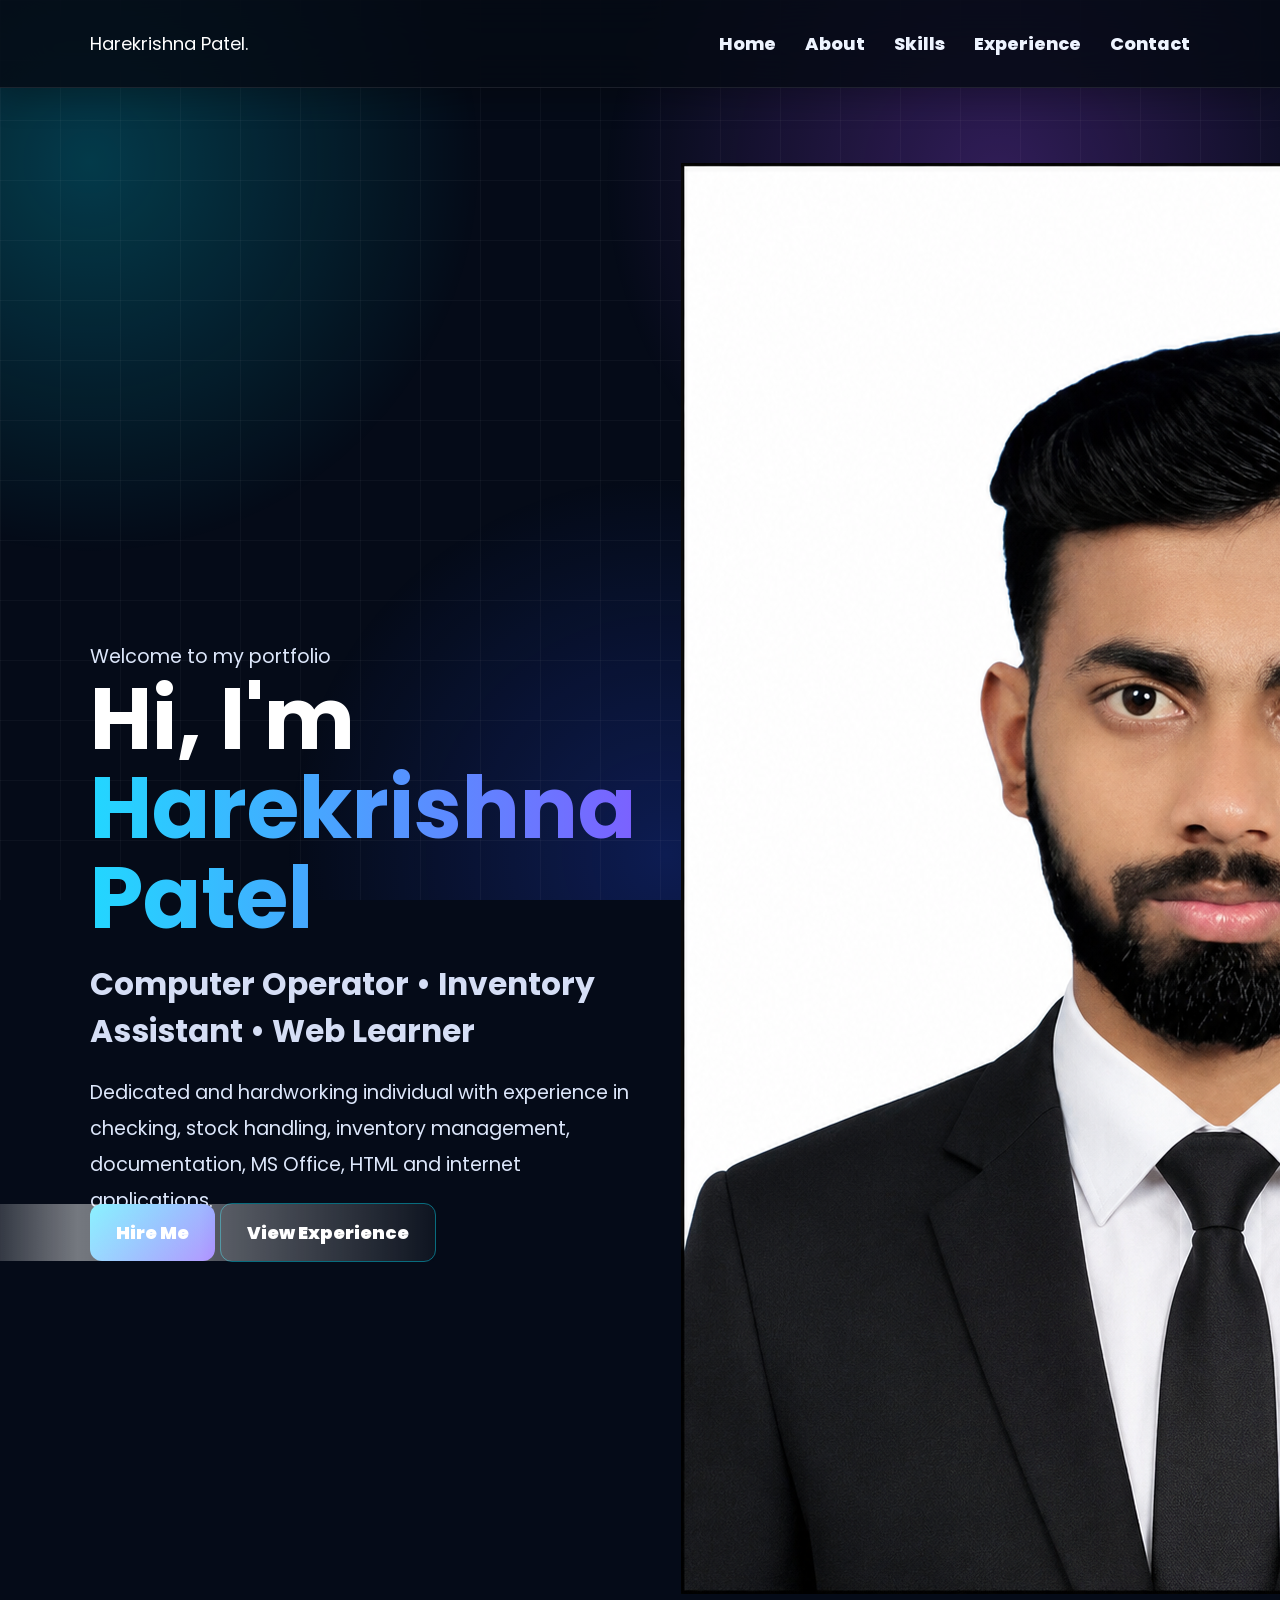
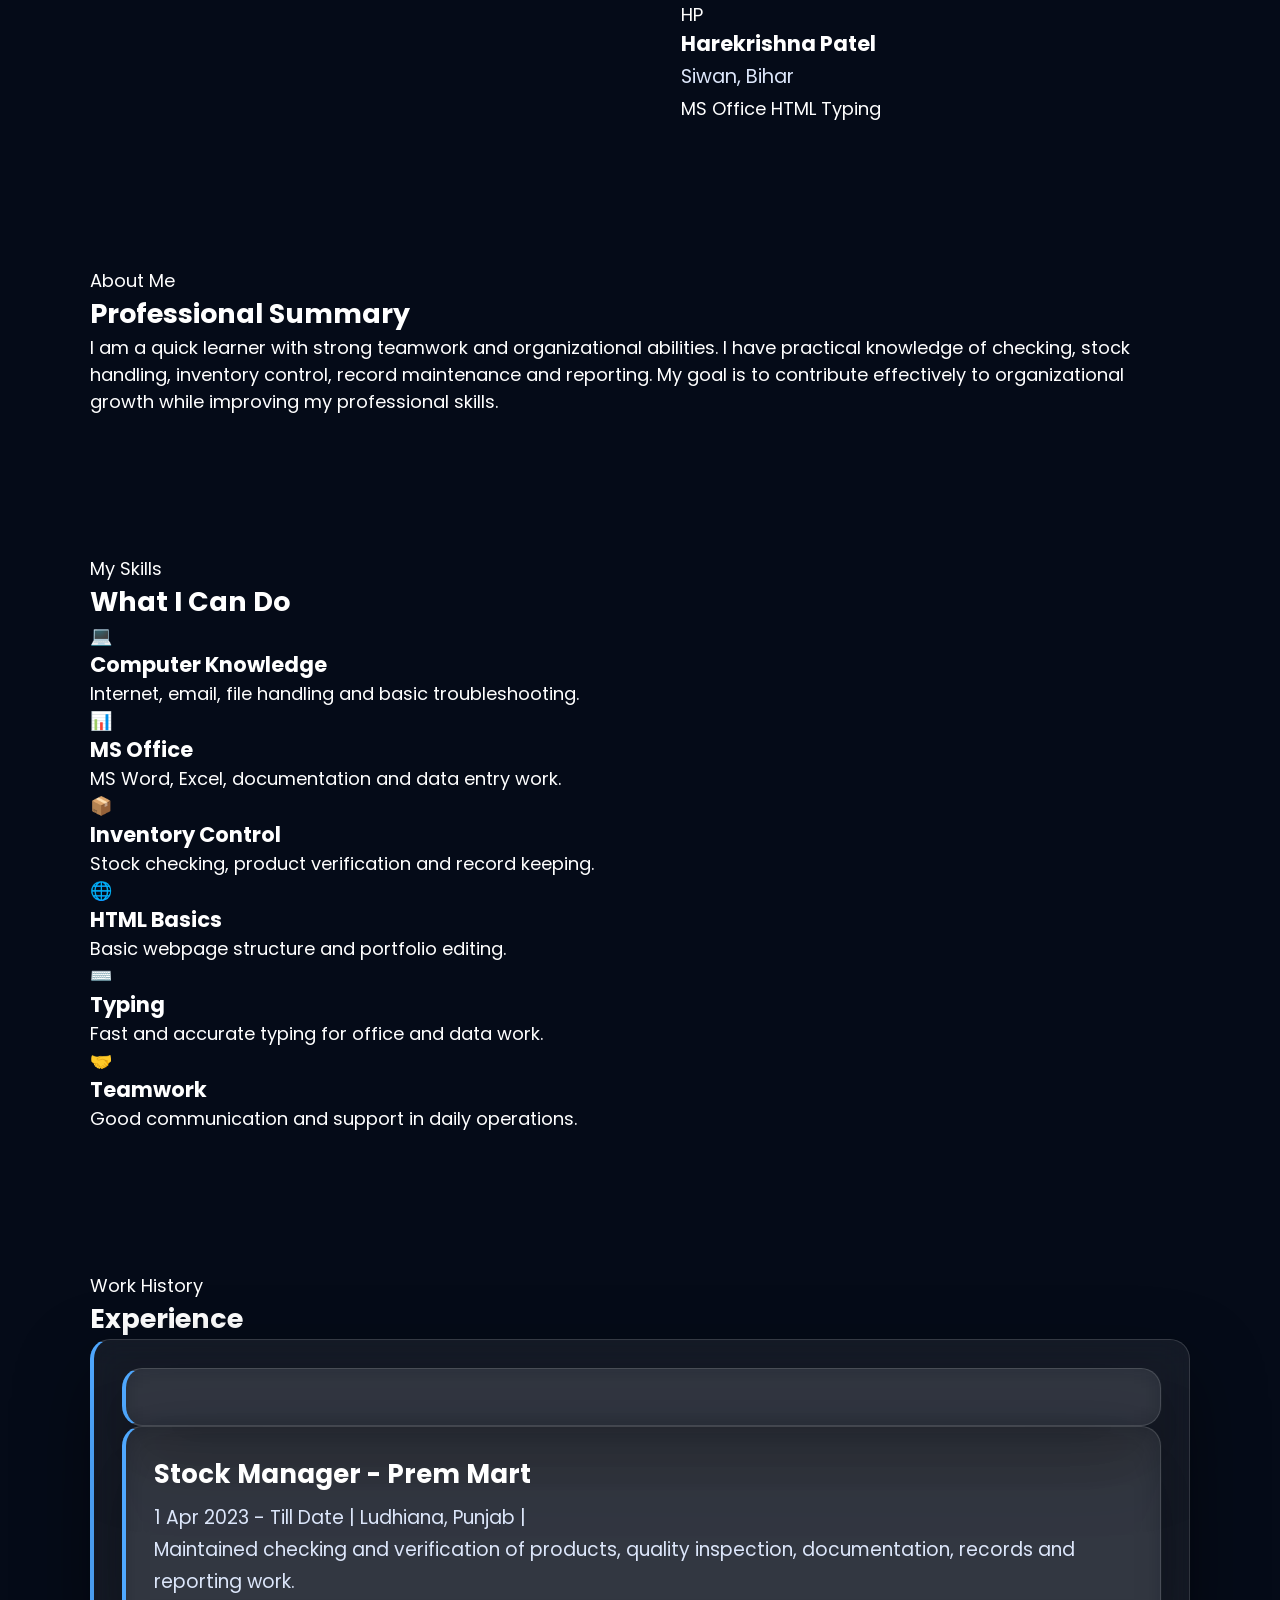
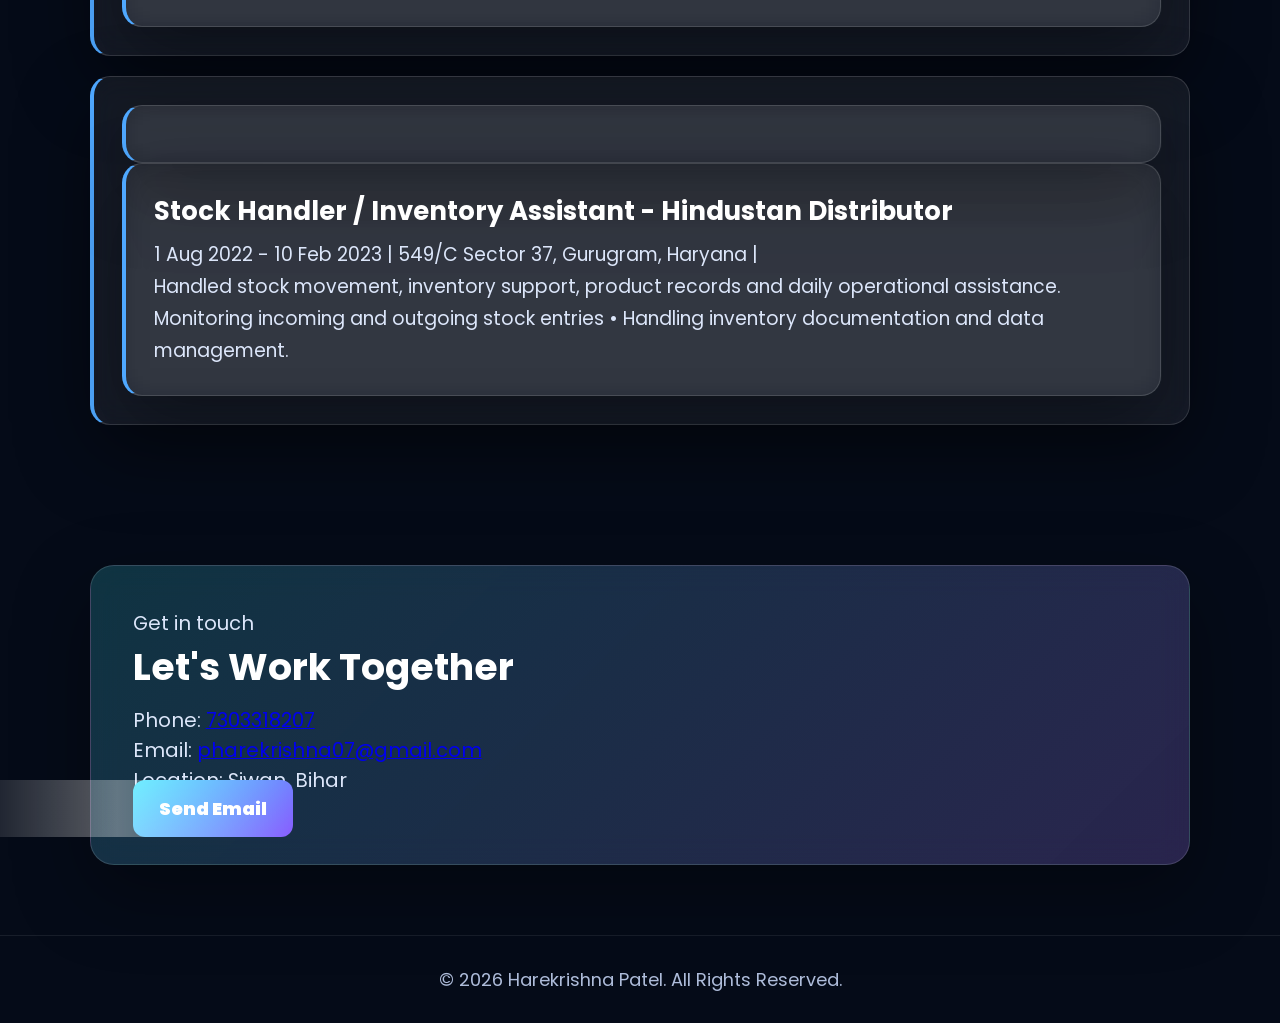
<file: index_0009.html>
<!DOCTYPE html>
<html lang="en">
<head>
  <meta charset="UTF-8" />
  <meta name="viewport" content="width=device-width, initial-scale=1.0" />
  <title>Harekrishna Patel | Portfolio</title>
  <link rel="stylesheet" href="style.css" />
  <link rel="preconnect" href="https://fonts.googleapis.com">
  <link rel="preconnect" href="https://fonts.gstatic.com" crossorigin>
  <link href="https://fonts.googleapis.com/css2?family=Poppins:wght@400;500;600;700;800&display=swap" rel="stylesheet">
</head>
<body>
  <header class="navbar">
    <div class="logo">Harekrishna Patel<span>.</span></div>
    <nav>
      <a href="#home">Home</a>
      <a href="#about">About</a>
      <a href="#skills">Skills</a>
      <a href="#experience">Experience</a>
      <a href="#contact">Contact</a>
    </nav>
  </header>

  <section id="home" class="hero">
    <div class="hero-text">
      <p class="tag">Welcome to my portfolio</p>
      <h1>Hi, I'm <span>Harekrishna Patel</span></h1>
      <h2>Computer Operator • Inventory Assistant • Web Learner</h2>
      <p class="desc">
        Dedicated and hardworking individual with experience in checking, stock handling,
        inventory management, documentation, MS Office, HTML and internet applications.
      </p>
      <div class="buttons">
        <a class="btn primary" href="#contact">Hire Me</a>
        <a class="btn secondary" href="#experience">View Experience</a>
      </div>
    </div>

    <div class="hero-card">
      <div class="photo-wrap">
        <img src="profile.jpg" alt="Profile Photo" onerror="this.style.display='none'; document.querySelector('.photo-placeholder').style.display='grid';" />
        <div class="photo-placeholder">HP</div>
      </div>
      <h3>Harekrishna Patel</h3>
      <p>Siwan, Bihar</p>
      <div class="mini-info">
        <span>MS Office</span>
        <span>HTML</span>
        <span>Typing</span>
      </div>
    </div>
  </section>

  <section id="about" class="section about">
    <div class="section-title">
      <p>About Me</p>
      <h2>Professional Summary</h2>
    </div>
    <div class="about-box">
      <p>
        I am a quick learner with strong teamwork and organizational abilities. I have practical
        knowledge of checking, stock handling, inventory control, record maintenance and reporting.
        My goal is to contribute effectively to organizational growth while improving my professional skills.
      </p>
    </div>
  </section>

  <section id="skills" class="section">
    <div class="section-title">
      <p>My Skills</p>
      <h2>What I Can Do</h2>
    </div>
    <div class="grid skills-grid">
      <div class="card"><span>💻</span><h3>Computer Knowledge</h3><p>Internet, email, file handling and basic troubleshooting.</p></div>
      <div class="card"><span>📊</span><h3>MS Office</h3><p>MS Word, Excel, documentation and data entry work.</p></div>
      <div class="card"><span>📦</span><h3>Inventory Control</h3><p>Stock checking, product verification and record keeping.</p></div>
      <div class="card"><span>🌐</span><h3>HTML Basics</h3><p>Basic webpage structure and portfolio editing.</p></div>
      <div class="card"><span>⌨️</span><h3>Typing</h3><p>Fast and accurate typing for office and data work.</p></div>
      <div class="card"><span>🤝</span><h3>Teamwork</h3><p>Good communication and support in daily operations.</p></div>
    </div>
  </section>

  <section id="experience" class="section experience">
    <div class="section-title">
      <p>Work History</p>
      <h2>Experience</h2>
    </div>
    <div class="timeline">
      <div class="timeline-item">
        <div class="dot"></div>
        <div class="timeline-content">
          <h3>Stock Manager - Prem Mart</h3>
          <p class="time">1 Apr 2023 - Till Date | Ludhiana, Punjab |</p>
          <p>Maintained checking and verification of products, quality inspection, documentation, records and reporting work.</p>
        </div>
      </div>
      <div class="timeline-item">
        <div class="dot"></div>
        <div class="timeline-content">
          <h3>Stock Handler / Inventory Assistant - Hindustan Distributor </h3>
          <p class="time">1 Aug 2022 - 10 Feb 2023 | 549/C Sector 37, Gurugram, Haryana |</p>
          <p>Handled stock movement, inventory support, product records and daily operational assistance. Monitoring incoming and outgoing stock entries
• Handling inventory documentation and data management.
</p>
        </div>
      
      
      </div>

    </div>
  </section>

  <section id="contact" class="section contact">
    <div class="contact-box">
      <p class="tag">Get in touch</p>
      <h2>Let's Work Together</h2>
      <p>Phone: <a href="tel:7303318207">7303318207</a></p>
      <p>Email: <a href="mailto:pharekrishna07@gmail.com">pharekrishna07@gmail.com</a></p>
      <p>Location: Siwan, Bihar</p>
      <a class="btn primary" href="mailto:pharekrishna07@gmail.com">Send Email</a>
    </div>
  </section>

  <footer>
    <p>© 2026 Harekrishna Patel. All Rights Reserved.</p>
  </footer>
</body>
</html>
</file>
<file: style.css>
/* =========================================================
   Harekrishna Patel Portfolio - Clean Premium CSS
   Replace your complete style.css with this file
   ========================================================= */
*{margin:0;padding:0;box-sizing:border-box;scroll-behavior:smooth}
:root{--bg:#050b18;--card:rgba(255,255,255,.065);--border:rgba(255,255,255,.14);--text:#fff;--muted:#dce6fa;--cyan:#00e5ff;--blue:#4fa8ff;--purple:#7c3aed;--pink:#ff4ecd;--shadow:0 28px 75px rgba(0,0,0,.35)}
html{font-size:112%}
body{font-family:'Poppins',sans-serif;background:var(--bg);color:var(--text);overflow-x:hidden;font-size:18px}
body:before{content:"";position:fixed;inset:0;background:linear-gradient(rgba(255,255,255,.035) 1px,transparent 1px),linear-gradient(90deg,rgba(255,255,255,.035) 1px,transparent 1px),radial-gradient(circle at 7% 18%,rgba(0,229,255,.22),transparent 28%),radial-gradient(circle at 78% 20%,rgba(165,76,255,.28),transparent 32%),radial-gradient(circle at 52% 95%,rgba(40,80,255,.25),transparent 35%);background-size:60px 60px,60px 60px,100% 100%,100% 100%,100% 100%;z-index:-2}
.navbar{height:88px;padding:0 7%;display:flex;align-items:center;justify-content:space-between;position:sticky;top:0;z-index:99;background:rgba(5,10,20,.82);backdrop-filter:blur(22px);border-bottom:1px solid rgba(255,255,255,.09);box-shadow:0 10px 30px rgba(0,0,0,.25)}
.brand{font-size:1.7rem;font-weight:900}.brand span{font-size:2rem;font-style:italic;background:linear-gradient(135deg,#28d7ff,#7b61ff);-webkit-background-clip:text;color:transparent;margin-right:10px}.brand b{color:var(--cyan)}
nav a{color:#eef4ff;text-decoration:none;margin-left:24px;font-size:1rem;font-weight:800;position:relative;transition:.3s}nav a:hover,nav a.active{color:var(--cyan)}nav a.active:after{content:"";position:absolute;left:0;right:0;bottom:-29px;height:2px;background:var(--cyan)}
.hero{min-height:calc(100vh - 88px);padding:75px 7%;display:grid;grid-template-columns:1.1fr .78fr 1.15fr;gap:45px;align-items:center}.badge{display:inline-block;padding:12px 22px;border-radius:999px;color:var(--cyan);background:rgba(0,229,255,.10);border:1px solid rgba(0,229,255,.35);font-weight:900;font-size:1rem;margin-bottom:26px;box-shadow:0 0 25px rgba(0,229,255,.10)}
.hero h1{font-size:4.8rem;line-height:1.04;margin-bottom:18px}.hero h1 span{display:block;background:linear-gradient(90deg,#22d7ff,#7b61ff,#ff4ecd,#ffb84d);background-size:300% 300%;-webkit-background-clip:text;color:transparent;animation:gradientMove 4s ease infinite}.hero h2{font-size:1.75rem;color:#d5def5;min-height:45px;margin-bottom:20px}.hero p{color:var(--muted);line-height:1.85;max-width:720px;font-size:1.08rem}
.btns,.socials{display:flex;gap:16px;flex-wrap:wrap;margin-top:26px}.btn{padding:16px 26px;border-radius:12px;text-decoration:none;color:white;font-size:1rem;font-weight:900;border:1px solid rgba(0,229,255,.42);background:rgba(255,255,255,.045);transition:.35s;position:relative;overflow:hidden}.btn.primary{background:linear-gradient(135deg,#31e7ff,#895cff);border:none}.btn.pink{border-color:rgba(255,78,205,.55)}.btn:hover{transform:translateY(-5px) scale(1.03);box-shadow:0 18px 40px rgba(0,229,255,.28)}.btn:before{content:"";position:absolute;inset:0;left:-120%;background:linear-gradient(90deg,transparent,rgba(255,255,255,.34),transparent);transition:.5s}.btn:hover:before{left:120%}
.socials a{width:56px;height:56px;border-radius:50%;display:grid;place-items:center;color:white;font-size:1.15rem;text-decoration:none;background:rgba(255,255,255,.06);border:1px solid rgba(255,255,255,.15);transition:.35s}.socials a:hover{color:var(--cyan);transform:translateY(-5px);box-shadow:0 0 25px rgba(0,229,255,.35)}
.stats-card,.profile-card,.glass,.project,.cards div,.timeline div,.contact-box{background:var(--card);border:1px solid var(--border);box-shadow:var(--shadow);backdrop-filter:blur(16px)}
.stats-card{border-radius:24px;padding:34px;min-height:420px}.stats-card div{display:flex;align-items:center;gap:20px;padding:20px 0;border-bottom:1px solid rgba(255,255,255,.12)}.stats-card div:last-child{border-bottom:none}.stats-card i{width:72px;height:72px;border-radius:50%;display:grid;place-items:center;font-size:1.55rem;color:var(--blue);background:rgba(65,120,255,.14);border:1px solid rgba(75,130,255,.35)}.stats-card h3{font-size:2.35rem;color:#58a6ff}.stats-card p{font-size:1rem;color:var(--muted)}
.profile-card{width:100%;max-width:620px;min-height:620px;padding:50px 40px;border-radius:34px;text-align:center;display:flex;flex-direction:column;align-items:center;justify-content:center;background:radial-gradient(circle at top,rgba(0,229,255,.22),transparent 38%),linear-gradient(145deg,rgba(255,255,255,.10),rgba(255,255,255,.035));border:1px solid rgba(0,229,255,.22);box-shadow:0 0 55px rgba(0,229,255,.20),0 0 100px rgba(140,80,255,.22),inset 0 0 40px rgba(255,255,255,.04);animation:floatCard 4s ease-in-out infinite}.photo{width:285px;height:285px;padding:9px;margin:0 auto 32px;border-radius:50%;background:linear-gradient(135deg,#00e5ff,#7c3aed,#ff4ecd,#ffb84d);box-shadow:0 0 60px rgba(0,229,255,.55),0 0 110px rgba(255,78,205,.35);animation:profileGlow 3s ease-in-out infinite}.photo img{width:100%;height:100%;object-fit:cover;border-radius:50%;background:#fff}.profile-card h2{font-size:2.65rem;line-height:1.1;margin-bottom:14px}.profile-card p{font-size:1.15rem;margin-bottom:22px;color:var(--muted)}.chips{display:flex;gap:12px;justify-content:center;flex-wrap:wrap;margin-top:10px}.chips span,.project span{font-size:.95rem;padding:9px 14px;border-radius:999px;background:rgba(255,255,255,.10);border:1px solid rgba(255,255,255,.16)}
.triple{padding:60px 7%;display:grid;grid-template-columns:1fr 1.05fr 1.15fr;gap:26px}.glass{border-radius:22px;padding:34px;transition:.35s}.glass h2,.title h2{font-size:2rem;margin-bottom:20px}.glass h2 i,.title i{color:var(--blue);margin-right:10px}.glass p{color:var(--muted);line-height:1.8;margin-bottom:14px;font-size:1.05rem}.skill-grid{display:grid;grid-template-columns:repeat(4,1fr);gap:14px}.skill-grid div{min-height:100px;border-radius:14px;background:rgba(255,255,255,.07);border:1px solid rgba(255,255,255,.13);display:flex;flex-direction:column;align-items:center;justify-content:center;transition:.35s}.skill-grid div:hover{transform:translateY(-7px);border-color:var(--cyan);box-shadow:0 18px 40px rgba(0,229,255,.15)}.skill-grid i{font-size:2.1rem;color:var(--blue);margin-bottom:10px}.skill-grid span{font-size:1rem;font-weight:700}
.section{padding:70px 7%}.title{margin-bottom:26px}.title h2:after{content:"";display:block;width:85px;height:3px;background:linear-gradient(90deg,#00e5ff,#8b5cf6);margin-top:10px;border-radius:20px}.projects{display:grid;grid-template-columns:repeat(3,1fr);gap:22px}.project{border-radius:22px;padding:22px;transition:.35s}.project:hover,.glass:hover,.cards div:hover,.timeline div:hover{transform:translateY(-8px) scale(1.01);border-color:rgba(0,229,255,.45);box-shadow:0 0 35px rgba(0,229,255,.22)}
.thumb{width:100%;height:120px;border-radius:18px;background:linear-gradient(135deg,#0f3246,#38265f);display:flex;justify-content:center;align-items:center;overflow:hidden;margin-bottom:16px;transition:.4s;font-size:2rem;font-weight:900;color:var(--cyan)}.thumb img,.project-logo{width:90px;height:90px;object-fit:contain;transition:.4s;filter:drop-shadow(0 0 12px rgba(255,255,255,.20))}img[src="pmm1.png"]{width:115px;height:95px}img[src="tata.png"],img[src="tata.jpeg"]{width:105px;height:82px}img[src="cv.png"],img[src="cv.jpeg"]{width:92px;height:82px;background:#fff;padding:8px;border-radius:14px}.project:hover .thumb{background:linear-gradient(135deg,#00e5ff,#7c3aed)}.project:hover .thumb img{transform:scale(1.14) rotate(4deg);filter:drop-shadow(0 0 20px rgba(0,229,255,.55))}.project h3{font-size:1.45rem;margin-bottom:10px}.project p{color:var(--muted);line-height:1.7;margin-bottom:14px;font-size:1.05rem}
.cards{display:grid;grid-template-columns:repeat(3,1fr);gap:20px}.cards div{border-radius:20px;padding:28px;color:#eaf2ff;line-height:1.7;font-size:1.05rem;transition:.35s}.cards small{color:#b8c7e6;font-size:.95rem}.timeline{display:grid;gap:20px}.timeline div{border-radius:20px;padding:28px;border-left:4px solid var(--blue);transition:.35s}.timeline h3{font-size:1.45rem;margin-bottom:8px}.timeline p{color:var(--muted);line-height:1.7;font-size:1.05rem}.contact-box{border-radius:24px;padding:42px;background:linear-gradient(135deg,rgba(0,229,255,.14),rgba(139,92,246,.20)),rgba(255,255,255,.05)}.contact-box h2{font-size:2.1rem;margin-bottom:10px}.contact-box p{color:var(--muted);font-size:1.1rem}.contact-grid{display:grid;grid-template-columns:repeat(3,1fr);gap:18px;margin-top:24px}.contact-grid div{padding:20px;border-radius:16px;background:rgba(255,255,255,.08);border:1px solid rgba(255,255,255,.13);font-size:1rem}footer{text-align:center;color:#aebcda;padding:30px 7%;border-top:1px solid rgba(255,255,255,.08);font-size:1rem}
.reveal,.fade-up{opacity:0;transform:translateY(45px) scale(.97);transition:.8s}.reveal.show,.fade-up.show{opacity:1;transform:translateY(0) scale(1)}.cursor-glow,.cursor-spotlight{position:fixed;width:350px;height:350px;border-radius:50%;background:radial-gradient(circle,rgba(0,229,255,.18),transparent 65%);pointer-events:none;transform:translate(-50%,-50%);z-index:-1}.back-top{position:fixed;right:22px;bottom:22px;width:50px;height:50px;border:none;border-radius:50%;background:linear-gradient(135deg,#39e9ff,#8b5cf6);color:white;font-size:1.45rem;z-index:999;opacity:0;visibility:hidden}.back-top.show{opacity:1;visibility:visible}
@keyframes gradientMove{0%{background-position:0% 50%}50%{background-position:100% 50%}100%{background-position:0% 50%}}@keyframes floatCard{0%,100%{transform:translateY(0)}50%{transform:translateY(-12px)}}@keyframes profileGlow{0%,100%{box-shadow:0 0 55px rgba(0,229,255,.55),0 0 100px rgba(255,78,205,.35)}50%{box-shadow:0 0 85px rgba(0,229,255,.85),0 0 140px rgba(255,78,205,.55)}}
@media(max-width:1200px){.hero{grid-template-columns:1fr;text-align:center}.hero p{margin:auto}.btns,.socials{justify-content:center}.stats-card,.profile-card{max-width:650px;margin:auto}.triple,.projects,.cards,.contact-grid{grid-template-columns:1fr}}
@media(max-width:650px){html{font-size:100%}.navbar{height:78px;padding:0 5%}nav{display:none}.brand{font-size:1.35rem}.brand span{font-size:1.65rem}.hero,.section,.triple{padding-left:5%;padding-right:5%}.hero h1{font-size:2.9rem}.hero h2{font-size:1.25rem}.hero p{font-size:1rem}.btn{width:100%;text-align:center;justify-content:center}.profile-card{min-height:auto;padding:32px 22px}.photo{width:220px;height:220px}.profile-card h2{font-size:2rem}.skill-grid{grid-template-columns:repeat(2,1fr)}}
</file>
